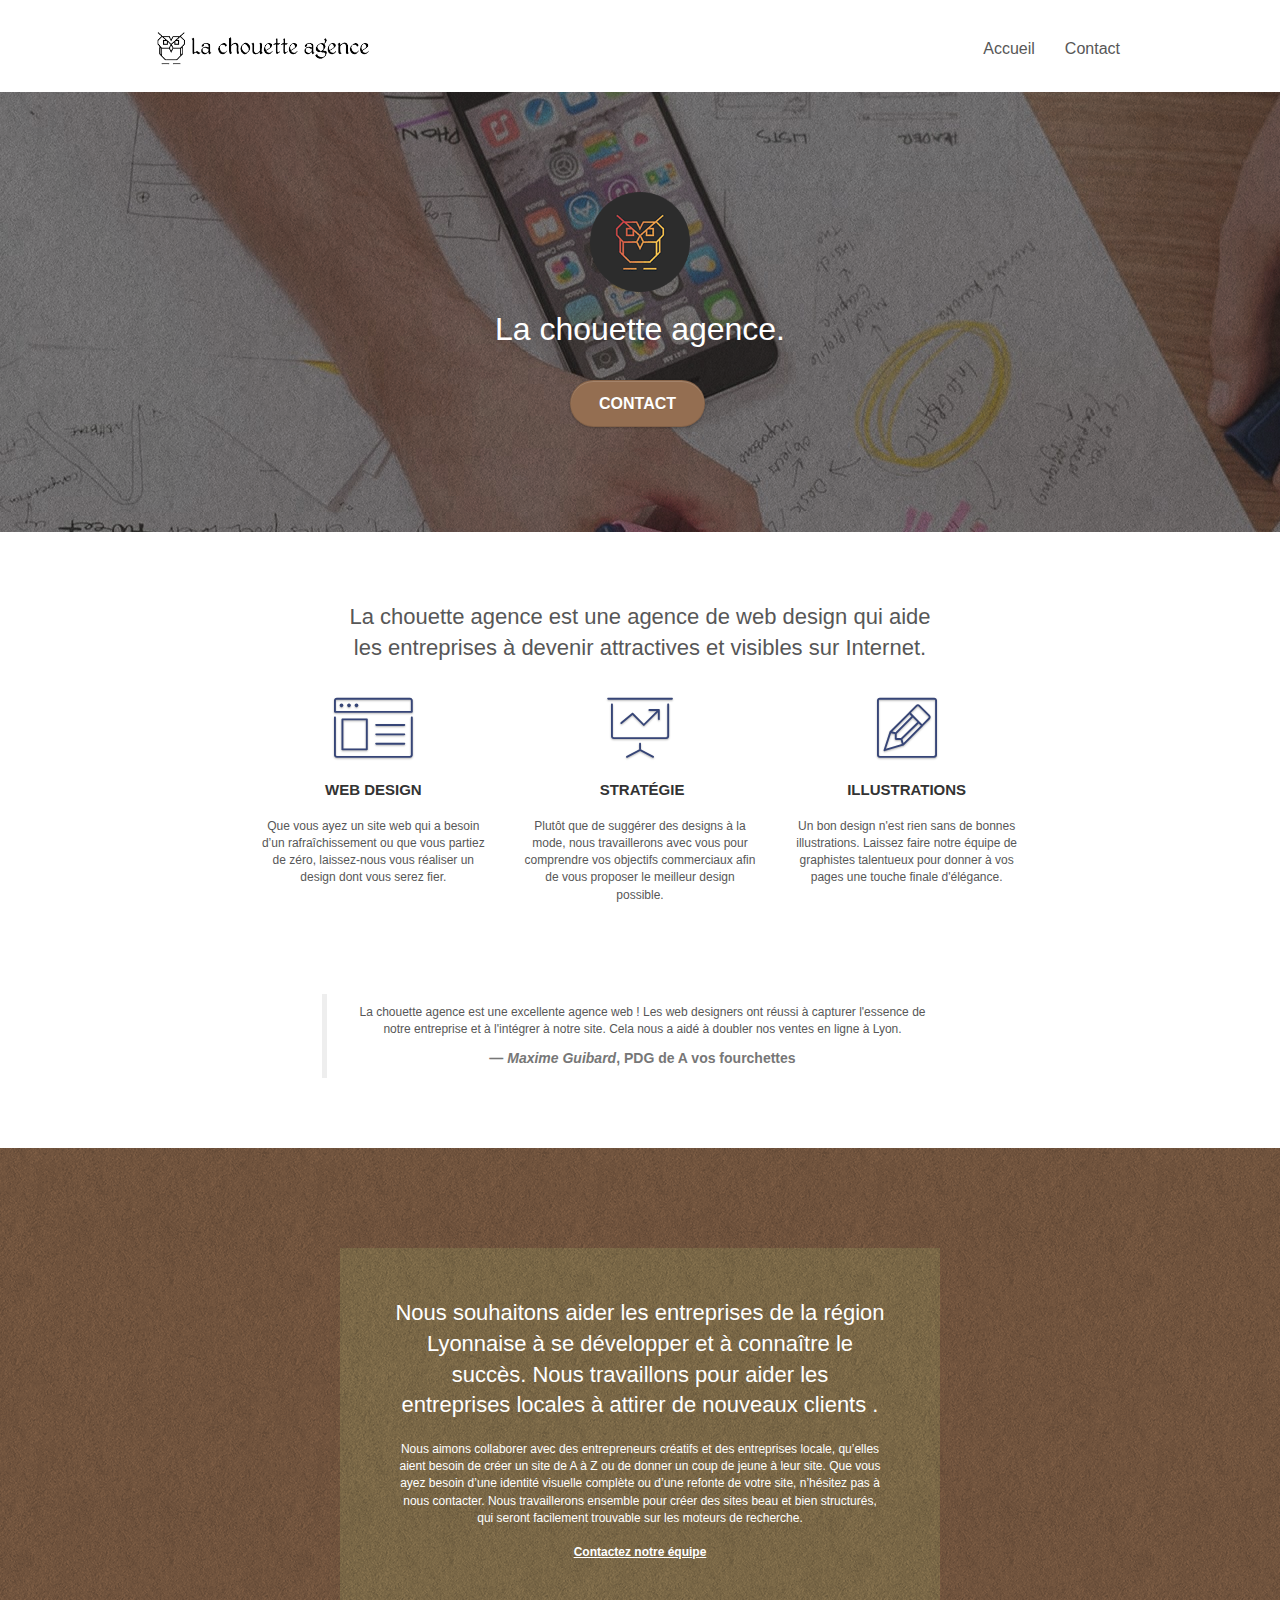
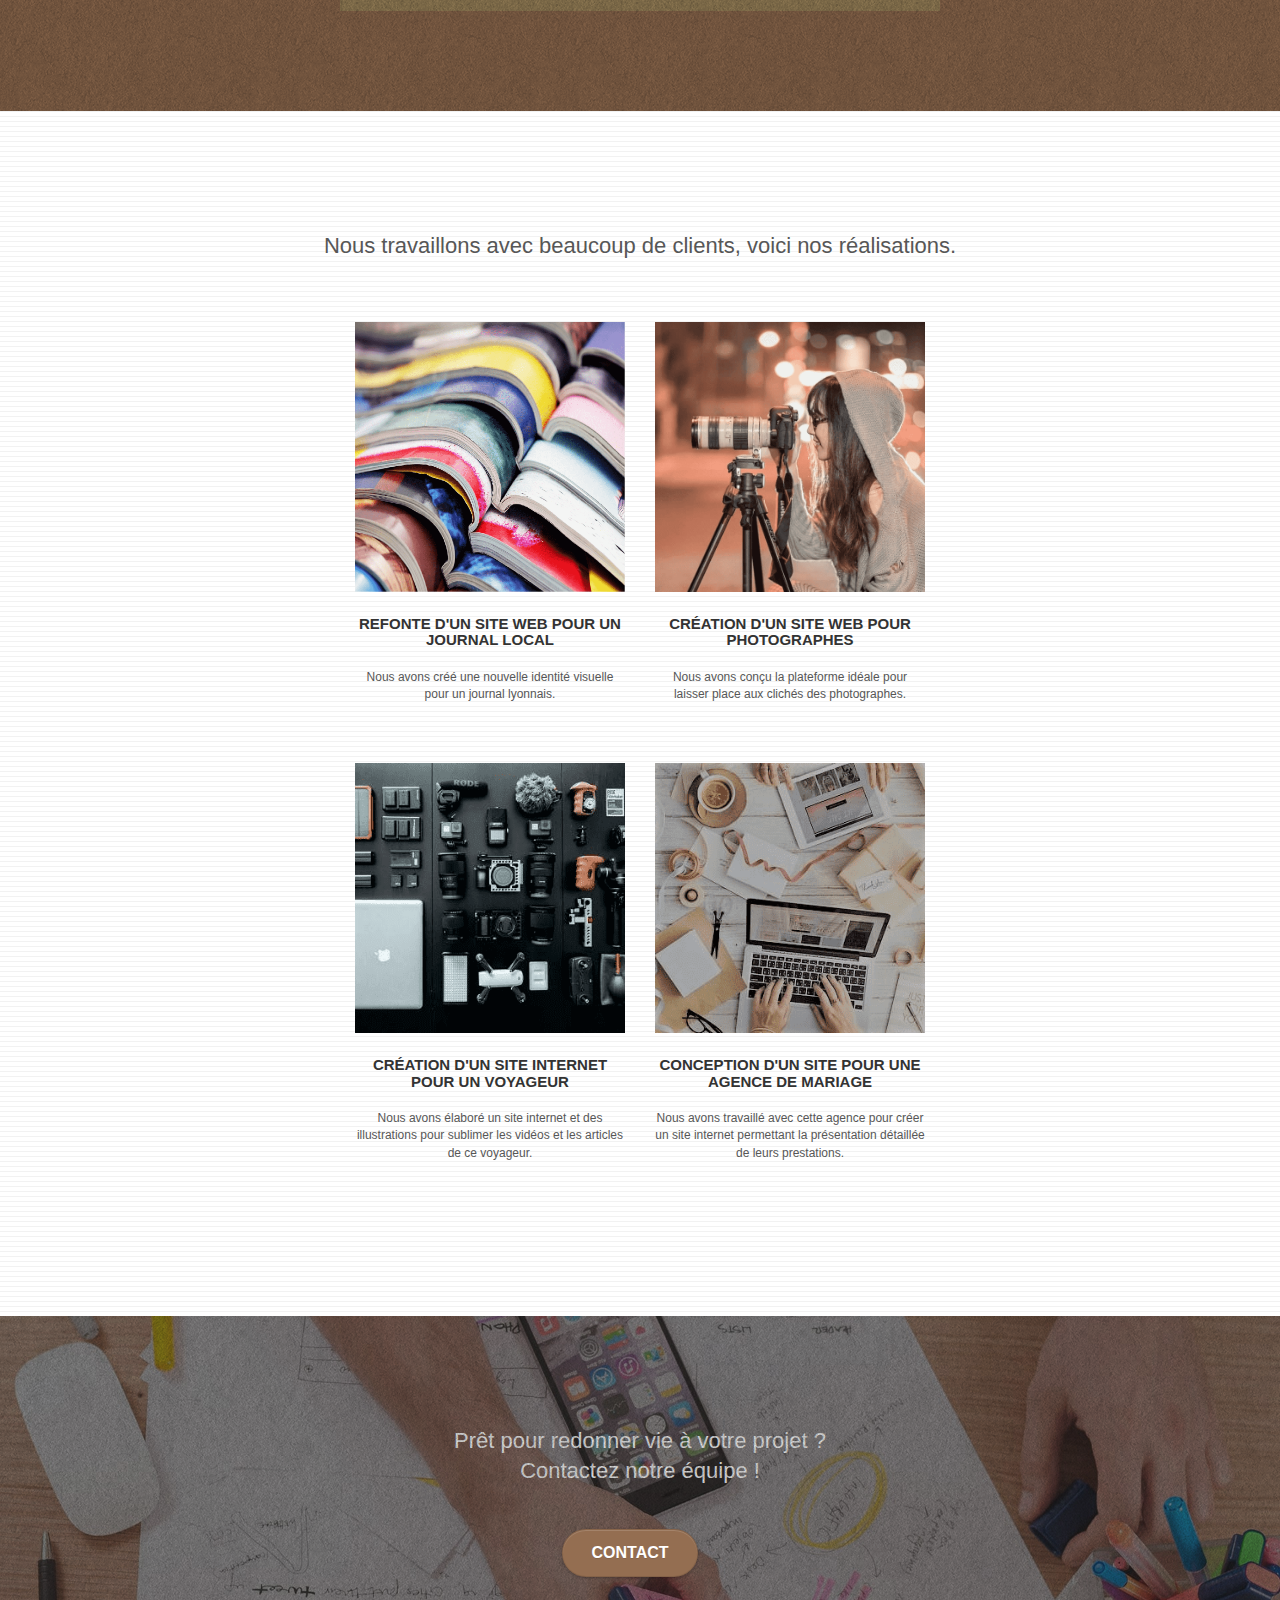
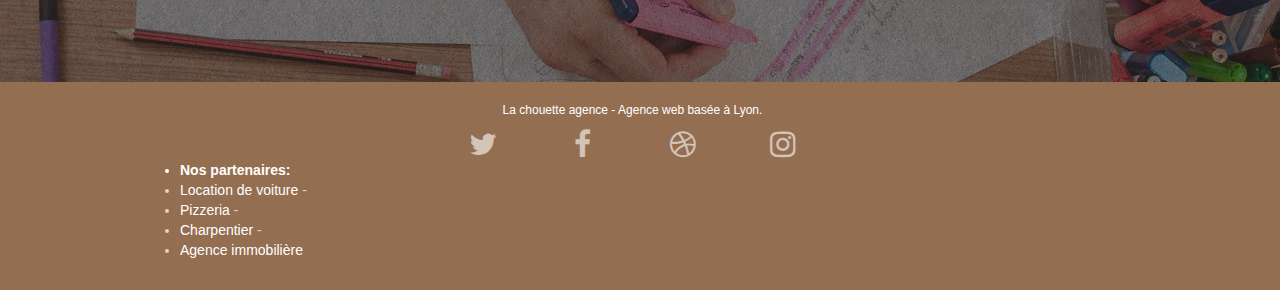
<file: Starting+website/Starting website/index.html>
<!doctype html>
<html lang="fr">
<head>
	<meta charset="utf-8">
	<meta name="google-site-verification" content="hvVsHWtj5PtS5-ELOST36EtM_hOQ_8jB6F7sljaw7_0" />
    <meta name="keywords" content="agence, web design, stratégie, illustrations, web designers, Lyon, développer, créatifs, identité visuelle, site web">
    <meta name="description" content="La chouette agence est une agence de web design qui aide les entreprises à devenir attractives et visibles sur Internet">
    <meta name="viewport" content="width=device-width, initial-scale=1.0, viewport-fit=cover">
    <link rel="shortcut icon" type="image/png" href="favicon.png">
    
	<link rel="stylesheet" type="text/css" href="./css/bootstrap.css">
	<link rel="stylesheet" type="text/css" href="style.css">
	<link rel="stylesheet" type="text/css" href="./css/font-awesome.css">
	<link rel="stylesheet" type="text/css" href="./css/et-line.css">

    <title>La chouette agence : web design à Lyon</title>
    
<!-- Analytics -->

<!-- Analytics END -->
    
</head>
<body>
<!-- Principal conteneur -->
<main class="page-container">
    
<!-- bloc-0 -->
<header class="bloc bgc-white l-bloc " id="bloc-0">
	<div class="container bloc-sm">
		<nav class="navbar row">
			<div class="navbar-header">
				<a class="navbar-brand" href="index.html"><img src="img/la-chouette-agence.png" alt="logo avec texte du site la chouette agence" height="40" /></a>
				<button id="nav-toggle" type="button" class="ui-navbar-toggle navbar-toggle" data-toggle="collapse" data-target=".navbar-1">
					<span class="sr-only">Toggle navigation</span><span class="icon-bar"></span><span class="icon-bar"></span><span class="icon-bar"></span>
				</button>
			</div>
			<div class="collapse navbar-collapse navbar-1 special-dropdown-nav">
				<ul class="site-navigation nav navbar-nav">
					<li>
						<a href="index.html">Accueil</a>
					</li>
					<li>
						<a href="contact.html">Contact</a>
					</li>
				</ul>
			</div>
		</nav>
	</div>
</header>
<!-- bloc-0 END -->

<!-- bloc-1-presentation -->
<section class="bloc bgc-dark-slate-blue bg-banniere d-bloc bg-t-edge bloc-bg-texture texture-paper b-parallax" id="bloc-1-hero">
	<div class="container bloc-lg">
		<div class="row tight-width-whitespace">
			<div class="col-sm-12">
				<img src="img/logo.png" class="center-block image-resize-mode" width="100" alt="logo design du site la chouette agence" />
				<h1 class="text-center hero-bloc-text tc-white ">
					La chouette agence.
				</h1>
				<div class="text-center">
					<a href="contact.html" class="btn btn-lg btn-clean btn-rd cta-hero btn-atomic-tangerine" id="cta-hero">Contact</a>
				</div>
			</div>
		</div>
	</div>
</section>
<!-- bloc-1-presentation END -->

<!-- bloc-2-services -->
<section class="bloc bgc-white l-bloc" id="bloc-2-services">
	<div class="container bloc-md">
		<div class="row">
			<div class="col-sm-12 text-center">
				<h2>La chouette agence est une agence de web design qui aide <br />les entreprises à devenir attractives et visibles sur Internet.</h2>
			</div>
		</div>
		<div class="row voffset-lg med-width-whitespace">
			<div class="col-sm-4">
				<div class="text-center">
					<span class="et-icon-browser sm-shadow icon-dark-slate-blue icons icon-lg"></span>
				</div>
				<h3 class="mg-md text-center">
					Web design
				</h3>
				<p class="text-center ">
					Que vous ayez un site web qui a besoin d&rsquo;un rafraîchissement ou que vous partiez de zéro, laissez-nous vous réaliser un design dont vous serez fier.
				</p>
			</div>
			<div class="col-sm-4">
				<div class="text-center">
					<span class="et-icon-presentation sm-shadow icon-dark-slate-blue icons icon-lg"></span>
				</div>
				<h3 class="mg-md text-center">
					&nbsp;Stratégie
				</h3>
				<p class="text-center ">
					Plutôt que de suggérer des designs à la mode, nous travaillerons avec vous pour comprendre vos objectifs commerciaux afin de vous proposer le meilleur design possible.<br>
				</p>
			</div>
			<div class="col-sm-4">
				<div class="text-center">
					<span class="et-icon-edit sm-shadow icon-dark-slate-blue icons icon-lg"></span>
				</div>
				<h3 class="mg-md text-center">
					Illustrations
				</h3>
				<p class="text-center ">
					Un bon design n'est rien sans de bonnes illustrations. Laissez faire notre équipe de graphistes talentueux pour donner à vos pages une touche finale d'élégance.
				</p>
			</div>
		</div>
		<div class="row voffset-lg voffset">
			<div class="col-xs-12 col-md-8 col-md-offset-2 text-center">
				<blockquote style="color: black; font-weight: 600;">
					<p>La chouette agence est une excellente agence web ! Les web designers ont réussi à capturer l'essence de notre entreprise et à l'intégrer à notre site. Cela nous a aidé à doubler nos ventes en ligne à Lyon.</p>
					<footer><cite>Maxime Guibard</cite>, PDG de A vos fourchettes</footer>
				  </blockquote>
			</div>
		</div>
	</div>
</section>
<!-- bloc-2-services END -->

<!-- bloc-3-what-i-do -->
<section class="bloc tc-white bgc-atomic-tangerine bg-presentation d-bloc bloc-bg-texture texture-paper b-parallax" id="bloc-3-what-i-do">
	<div class="container bloc-lg">
		<div class="row tight-width-whitespace black-background">
			<div class="col-sm-12">
				<h2 class="mg-md text-center tc-white">
					Nous souhaitons aider les entreprises de la région Lyonnaise à se développer et à connaître le succès. Nous travaillons pour aider les entreprises locales à attirer de nouveaux clients .
				</h2>
				<p class="text-center white">
					Nous aimons collaborer avec des entrepreneurs créatifs et des entreprises locale, qu’elles aient besoin de créer un site de A à Z ou de donner un coup de jeune à leur site. Que vous ayez besoin d’une identité visuelle complète ou d’une refonte de votre site, n’hésitez pas à nous contacter. Nous travaillerons ensemble pour créer des sites beau et bien structurés, qui seront facilement trouvable sur les moteurs de recherche.
					<br><br><a class="ltc-white bold-link" href="contact.html">Contactez notre équipe</a><br>
				</p>
			</div>
		</div>
	</div>
</section>
<!-- bloc-3-what-i-do END -->

<!-- bloc-4-portfolio -->
<section class="bloc bgc-white bg-lines-h2-bg bg-repeat l-bloc" id="bloc-4-portfolio">
	<div class="container bloc-lg">
		<div class="row">
			<div class="col-sm-12 text-center">
				<h2>Nous travaillons avec beaucoup de clients, voici nos réalisations.</h2>
			</div>
		</div>
		<div class="row tight-width-whitespace portfolio-row">
			<div class="col-sm-6">
				<a href="#" data-lightbox="img/1.png" data-gallery-id="gallery-1" data-caption="Refonte d'un site web pour un journal local" data-frame="snapshot-lb"><img src="img/1.png" alt="Image de journaux colorés" class="img-responsive portfolio-thumb" /></a>
				<h3 class="mg-md text-center">
					Refonte d'un site web pour un journal local
				</h3>
				<p class="text-center">
					Nous avons créé une nouvelle identité visuelle pour un journal lyonnais.
				</p>
			</div>
			<div class="col-sm-6">
				<a href="#" data-lightbox="img/2.png" data-gallery-id="gallery-1" data-caption="Création d'un site web pour photographes" data-frame="snapshot-lb"><img src="img/2.png" class="img-responsive portfolio-thumb" alt="Image d'une femme qui prends une photo avec un appareil photo sur trépied" /></a>
				<h3 class="mg-md text-center">
					Création d'un site web pour photographes
				</h3>
				<p class="text-center">
					Nous avons conçu la plateforme idéale pour laisser place aux clichés des photographes.
				</p>
			</div>
		</div>
		<div class="row tight-width-whitespace portfolio-row">
			<div class="col-sm-6">
				<a href="#" data-lightbox="img/3.png" data-gallery-id="gallery-1" data-caption="Création d'un site internet pour un voyageur" data-frame="snapshot-lb"><img src="img/3.png" class="img-responsive portfolio-thumb" alt="Image d'accessoires de photographe, appareil photo, micro, ordinateur"/></a>
				<h3 class="mg-md text-center">
					Création d'un site internet pour un voyageur
				</h3>
				<p class="text-center">
					Nous avons élaboré un site internet et des illustrations pour sublimer les vidéos et les articles de ce voyageur.
				</p>
			</div>
			<div class="col-sm-6">
				<a href="#" data-lightbox="img/4.png" data-gallery-id="gallery-1" data-caption="Conception d'un site pour une agence de mariage" data-frame="snapshot-lb"><img src="img/4.png" class="img-responsive portfolio-thumb" alt="Image de deux personnes travaillant sur ordinateur et tablette avec des accessoires de décorations autour" /></a>
				<h3 class="mg-md text-center">
					Conception d'un site pour une agence de mariage
				</h3>
				<p class="text-center">
					Nous avons travaillé avec cette agence pour créer un site internet permettant la présentation détaillée de leurs prestations.
				</p>
			</div>
		</div>
	</div>
</section>
<!-- bloc-4-portfolio END -->

<!-- bloc-5-cta -->
<section class="bloc bgc-dark-slate-blue bg-banniere d-bloc bloc-bg-texture texture-paper" id="bloc-5-cta">
	<div class="container bloc-lg">
		<div class="row">
			<h2 class="mg-md text-center tc-white">
				Prêt pour redonner vie à votre projet ?<br>Contactez notre équipe !
			</h2>
			<div class="col-sm-12 text-center" style="padding-right: 0; position: relative; right: 15px;">
				<a href="contact.html" class="btn btn-atomic-tangerine btn-clean btn-rd btn-lg cta-hero">Contact</a>
			</div>
		</div>
	</div>
</section>
<!-- bloc-5-cta END -->
</main>
<!-- Principal conteneur END -->

<!-- Footer - bloc-8 -->
<footer class="bloc bgc-atomic-tangerine d-bloc" id="bloc-8">
	<div class="container bloc-sm">
		<div class="row">
			<div class="col-sm-12" style="padding-right: 0; position: relative; right: 15px;">
				<p class="text-center white">
					La chouette agence - Agence web basée à Lyon.<br>
				</p>
				<div class="row row-no-gutters social">
					<div class="col-sm-3">
						<div class="text-center">
							<a class="social" href="index.html"><span class="fa fa-twitter icon-md"></span></a>
						</div>
					</div>
					<div class="col-sm-3">
						<div class="text-center">
							<a class="social" href="index.html"><span class="fa fa-facebook icon-md"></span></a>
						</div>
					</div>
					<div class="col-sm-3">
						<div class="text-center">
							<a class="social" href="index.html"><span class="fa fa-dribbble icon-md"></span></a>
						</div>
					</div>
					<div class="col-sm-3">
						<div class="text-center">
							<a class="social" href="index.html"><span class="fa fa-instagram icon-md"></span></a>
						</div>
					</div>
				</div>
				<div class="row partenaires">
					<ul>
						<li style="color: white !important;"><b>Nos partenaires: </b></li>
						<li><a href="voiture.com" style="color: white !important;">Location de voiture</a> - </li>
						<li><a href="pizza.com" style="color: white !important;">Pizzeria</a> - </li>
						<li><a href="matoiture.com" style="color: white !important;">Charpentier</a> - </li>
						<li><a href="immobilierseo.com" style="color: white !important;">Agence immobilière</a></li>
					</ul>
				</div>
			</div>
		</div>
	</div>
</footer>
<!-- Footer - bloc-8 END -->

<script src="./js/jquery-2.1.0.js"></script>
<script src="./js/bootstrap.js"></script>
<script src="./js/blocs.js"></script>
<script src="./js/jquery.touchSwipe.js" defer></script>
<script src="./js/gmaps.js"></script>
<script src="./js/formHandler.js"></script>
<script src="./js/jqBootstrapValidation.js"></script>

</body>
</html>
</file>
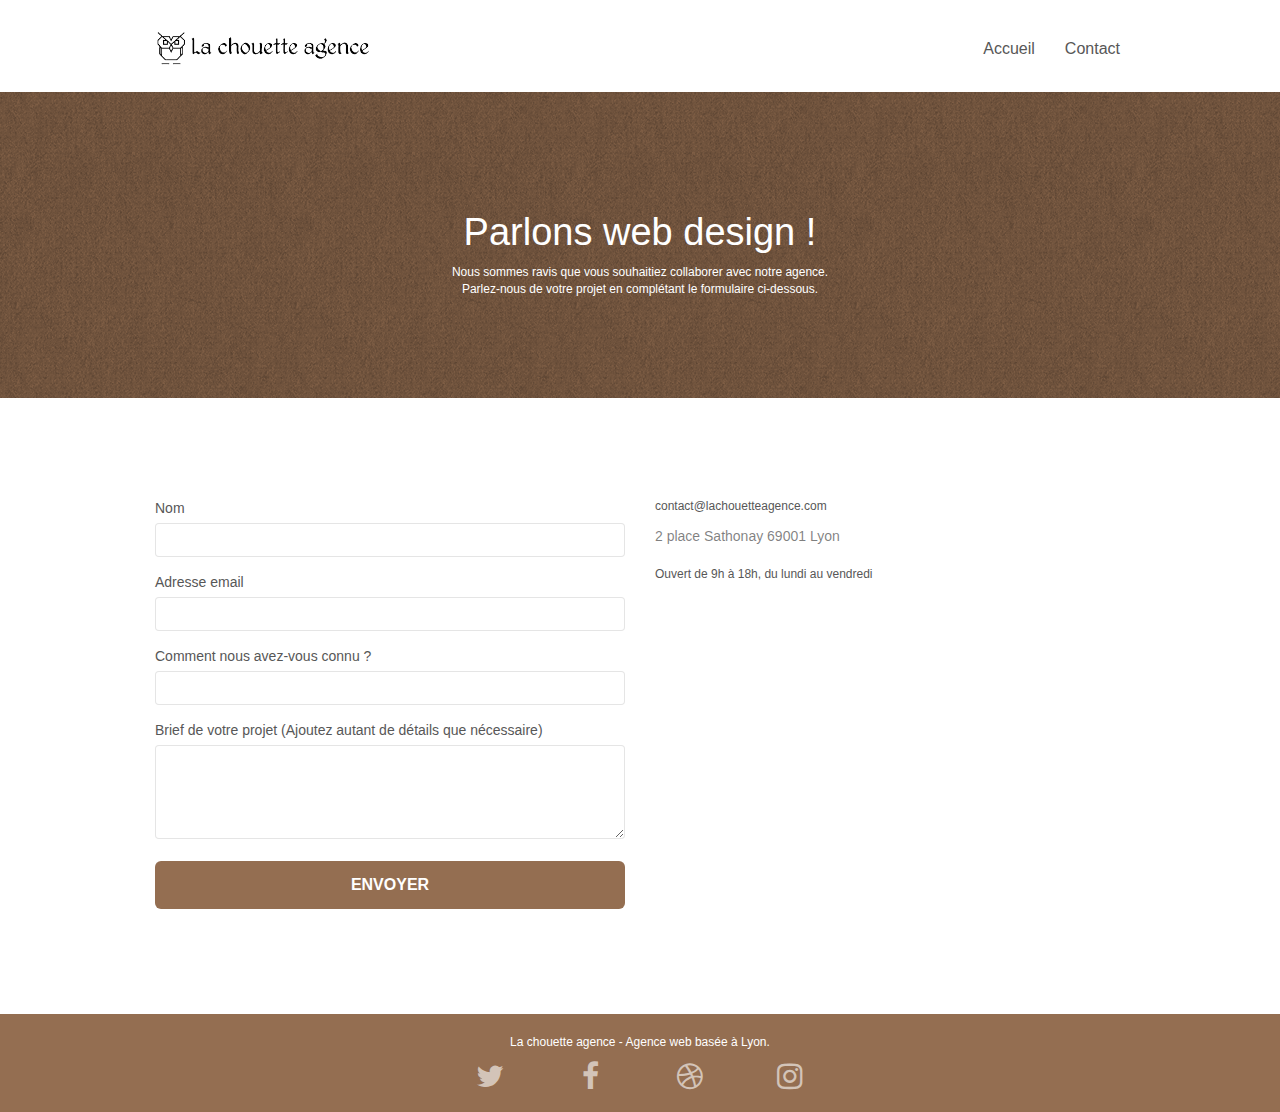
<file: Starting+website/Starting website/contact.html>
<!doctype html>
<html lang="fr">
<head>
    <meta charset="utf-8">
    <meta name="keywords" content="contact, agence, web design, Lyon">
    <meta name="description" content="">
    <meta name="viewport" content="width=device-width, initial-scale=1.0, viewport-fit=cover">
    <link rel="shortcut icon" type="image/png" href="favicon.jpg">
    
	<link rel="stylesheet" type="text/css" href="./css/bootstrap.css">
	<link rel="stylesheet" type="text/css" href="style.css">
	<link rel="stylesheet" type="text/css" href="./css/font-awesome.css">
	<link rel="stylesheet" type="text/css" href="./css/et-line.css">
	
    <title>La chouette agence : Contact</title>
    
<!-- Analytics -->

<!-- Analytics END -->
    
</head>
<body>
<!-- Principal conteneur -->
<main class="page-container">
    
<!-- bloc-0 -->
<header class="bloc bgc-white l-bloc" id="bloc-0">
	<div class="container bloc-sm">
		<nav class="navbar row">
			<div class="navbar-header">
				<a class="navbar-brand" href="index.html"><img src="img/la-chouette-agence.png" alt="atlanta web design logo" height="40" /></a>
				<button id="nav-toggle" type="button" class="ui-navbar-toggle navbar-toggle" data-toggle="collapse" data-target=".navbar-1">
					<span class="sr-only">Toggle navigation</span><span class="icon-bar"></span><span class="icon-bar"></span><span class="icon-bar"></span>
				</button>
			</div>
			<div class="collapse navbar-collapse navbar-1 special-dropdown-nav">
				<ul class="site-navigation nav navbar-nav">
					<li>
						<a href="index.html">Accueil</a>
					</li>
					<li>
						<a href="contact.html">Contact</a>
					</li>
				</ul>
			</div>
		</nav>
	</div>
</header>
<!-- bloc-0 END -->

<!-- bloc-6 -->
<section class="bloc bg-dots-bg bg-repeat bgc-atomic-tangerine d-bloc bloc-bg-texture texture-paper" id="bloc-6">
	<div class="container bloc-lg">
		<div class="row">
			<div class="col-sm-12">
				<h1 class="text-center hero-bloc-text tc-white">
					Parlons web design !
				</h1>
				<p class="text-center mg-lg tc-white tight-width-whitespace">
					Nous sommes ravis que vous souhaitiez collaborer avec notre agence.<br>
					Parlez-nous de votre projet en complétant le formulaire ci-dessous.
				</p>
			</div>
		</div>
	</div>
</section>
<!-- bloc-6 END -->

<!-- bloc-7 -->
<div class="bloc bgc-white l-bloc" id="bloc-7">
	<div class="container bloc-lg">
		<div class="row">
			<div class="col-sm-6">
				<form id="form_1" novalidate>
					<div class="form-group">
						<label for="name">
							Nom
						</label>
						<input id="name" class="form-control" required />
					</div>
					<div class="form-group">
						<label for="email">
							Adresse email
						</label>
						<input id="email" class="form-control" type="email" required />
					</div>
					<div class="form-group">
						<label for="input_504">
							Comment nous avez-vous connu ?
						</label>
						<input class="form-control" type="email" required id="input_504" />
					</div>
					<div class="form-group">
						<label for="message">
							Brief de votre projet (Ajoutez autant de détails que nécessaire)<br>
						</label><textarea id="message" class="form-control" rows="4" cols="50" required></textarea>
					</div> 
					<button class="bloc-button btn btn-lg btn-block cta-hero btn-atomic-tangerine" type="submit">
						Envoyer
					</button>
				</form>
			</div>
			<div class="col-sm-6">
				<p>contact@lachouetteagence.com</p>
				<address>2 place Sathonay 69001 Lyon</address>
				<p> Ouvert de 9h à 18h, du lundi au vendredi</p>
			</div>
		</div>
	</div>
</div>
<!-- bloc-7 END -->

<!-- ScrollToTop Button -->
<a class="bloc-button btn btn-d scrollToTop" onclick="scrollToTarget('1')"><span class="fa fa-chevron-up"></span></a>
<!-- ScrollToTop Button END-->




</main>
<!-- Principal conteneur END -->

<!-- Footer - bloc-8 -->
<footer class="bloc bgc-atomic-tangerine d-bloc" id="bloc-8">
	<div class="container bloc-sm">
		<div class="row">
			<div class="col-sm-12">
				<p class="text-center white">
					La chouette agence - Agence web basée à Lyon.<br>
				</p>
				<div class="row row-no-gutters social">
					<div class="col-sm-3">
						<div class="text-center">
							<a class="social" href="index.html"><span class="fa fa-twitter icon-md"></span></a>
						</div>
					</div>
					<div class="col-sm-3">
						<div class="text-center">
							<a class="social" href="index.html"><span class="fa fa-facebook icon-md"></span></a>
						</div>
					</div>
					<div class="col-sm-3">
						<div class="text-center">
							<a class="social" href="index.html"><span class="fa fa-dribbble icon-md"></span></a>
						</div>
					</div>
					<div class="col-sm-3">
						<div class="text-center">
							<a class="social" href="index.html"><span class="fa fa-instagram icon-md"></span></a>
						</div>
					</div>
				</div>
			</div>
		</div>
	</div>
</footer>
<!-- Footer - bloc-8 END -->

<script src="./js/jquery-2.1.0.js"></script>
<script src="./js/bootstrap.js"></script>
<script src="./js/blocs.js"></script>
<script src="./js/jquery.touchSwipe.js" defer></script>
<script src="./js/gmaps.js"></script>
<script src="./js/formHandler.js"></script>

<script src="./js/jqBootstrapValidation.js"></script>

</body>
</html>
</file>
<file: Starting+website/Starting website/style.css>
body {
    margin: 0;
    padding: 0;
    background: #FFF;
    overflow-x: hidden;
    -webkit-font-smoothing: antialiased;
    -moz-osx-font-smoothing: grayscale;
}

a,
button {
    transition: all .3s ease-in-out;
    outline: none!important;
}

a:hover {
    text-decoration: none;
    cursor: pointer;
}

#page-loading-blocs-notifaction {
    position: fixed;
    top: 0;
    bottom: 0;
    width: 100%;
    z-index: 100000;
    background: #FFFFFF url("img/pageload-spinner.gif") no-repeat center center;
}

.bloc {
    width: 100%;
    clear: both;
    background: 50% 50% no-repeat;
    padding: 0 50px;
    -webkit-background-size: cover;
    -moz-background-size: cover;
    -o-background-size: cover;
    background-size: cover;
    position: relative;
}

.bloc .container {
    padding-left: 0;
    padding-right: 0;
}

.bloc-lg {
    padding: 100px 50px;
}

.bloc-md {
    padding: 50px;
}

.bloc-sm {
    padding: 20px 50px;
}

.bg-center,
.bg-l-edge,
.bg-r-edge,
.bg-t-edge,
.bg-b-edge,
.bg-tl-edge,
.bg-bl-edge,
.bg-tr-edge,
.bg-br-edge,
.bg-repeat {
    -webkit-background-size: auto!important;
    -moz-background-size: auto!important;
    -o-background-size: auto!important;
    background-size: auto!important;
}

.bg-repeat {
    background: repeat;
}

.bg-t-edge {
    background: top no-repeat;
}

.bloc-bg-texture::before {
    content: "";
    background-size: 2px 2px;
    position: absolute;
    top: 0;
    bottom: 0;
    left: 0;
    right: 0;
}

.texture-paper::before {
    background: url("img/texture-paper.png");
    background-size: 280px 280px;
}

.b-parallax {
    background-attachment: fixed;
}

.d-bloc {
    color: rgba(255, 255, 255, .7);
}

.d-bloc button:hover {
    color: rgba(255, 255, 255, .9);
}

.d-bloc .icon-round,
.d-bloc .icon-square,
.d-bloc .icon-rounded,
.d-bloc .icon-semi-rounded-a,
.d-bloc .icon-semi-rounded-b {
    border-color: rgba(255, 255, 255, .9);
}

.d-bloc .divider-h span {
    border-color: rgba(255, 255, 255, .2);
}

.d-bloc .a-btn,
.d-bloc .navbar a,
.d-bloc .navbar-brand,
.d-bloc a .icon-sm,
.d-bloc a .icon-md,
.d-bloc a .icon-lg,
.d-bloc a .icon-xl,
.d-bloc h1 a,
.d-bloc h2 a,
.d-bloc h3 a,
.d-bloc h4 a,
.d-bloc h5 a,
.d-bloc h6 a,
.d-bloc p a {
    color: rgba(255, 255, 255, .6);
}

.d-bloc .a-btn:hover,
.d-bloc .navbar a:hover,
.d-bloc .navbar-brand:hover,
.d-bloc a:hover .icon-sm,
.d-bloc a:hover .icon-md,
.d-bloc a:hover .icon-lg,
.d-bloc a:hover .icon-xl,
.d-bloc h1 a:hover,
.d-bloc h2 a:hover,
.d-bloc h3 a:hover,
.d-bloc h4 a:hover,
.d-bloc h5 a:hover,
.d-bloc h6 a:hover,
.d-bloc p a:hover {
    color: rgba(255, 255, 255, 1);
}

.d-bloc .navbar-toggle .icon-bar {
    background: rgba(255, 255, 255, 1);
}

.d-bloc .btn-wire,
.d-bloc .btn-wire:hover {
    color: rgba(255, 255, 255, 1);
    border-color: rgba(255, 255, 255, 1);
}

.d-bloc .panel {
    color: rgba(0, 0, 0, .5);
}

.d-bloc .panel button:hover {
    color: rgba(0, 0, 0, .7);
}

.d-bloc .panel icon {
    border-color: rgba(0, 0, 0, .7);
}

.d-bloc .panel .divider-h span {
    border-color: rgba(0, 0, 0, .1);
}

.d-bloc .panel .a-btn {
    color: rgba(0, 0, 0, .6);
}

.d-bloc .panel .a-btn:hover {
    color: rgba(0, 0, 0, 1);
}

.d-bloc .panel .btn-wire,
.d-bloc .panel .btn-wire:hover {
    color: rgba(0, 0, 0, .7);
    border-color: rgba(0, 0, 0, .3);
}

.d-bloc .panel,
.l-bloc {
    color: rgba(0, 0, 0, .5);
}

.d-bloc .panel button:hover,
.l-bloc button:hover {
    color: rgba(0, 0, 0, .7);
}

.l-bloc .icon-round,
.l-bloc .icon-square,
.l-bloc .icon-rounded,
.l-bloc .icon-semi-rounded-a,
.l-bloc .icon-semi-rounded-b {
    border-color: rgba(0, 0, 0, .7);
}

.d-bloc .panel .divider-h span,
.l-bloc .divider-h span {
    border-color: rgba(0, 0, 0, .1);
}

.d-bloc .panel .a-btn,
.l-bloc .a-btn,
.l-bloc .navbar a,
.l-bloc .navbar-brand,
.l-bloc a .icon-sm,
.l-bloc a .icon-md,
.l-bloc a .icon-lg,
.l-bloc a .icon-xl,
.l-bloc h1 a,
.l-bloc h2 a,
.l-bloc h3 a,
.l-bloc h4 a,
.l-bloc h5 a,
.l-bloc h6 a,
.l-bloc p a {
    color: rgba(0, 0, 0, .6);
}

.d-bloc .panel .a-btn:hover,
.l-bloc .a-btn:hover,
.l-bloc .navbar a:hover,
.l-bloc .navbar-brand:hover,
.l-bloc a:hover .icon-sm,
.l-bloc a:hover .icon-md,
.l-bloc a:hover .icon-lg,
.l-bloc a:hover .icon-xl,
.l-bloc h1 a:hover,
.l-bloc h2 a:hover,
.l-bloc h3 a:hover,
.l-bloc h4 a:hover,
.l-bloc h5 a:hover,
.l-bloc h6 a:hover,
.l-bloc p a:hover {
    color: rgba(0, 0, 0, 1);
}

.l-bloc .navbar-toggle .icon-bar {
    color: rgba(0, 0, 0, .6);
}

.d-bloc .panel .btn-wire,
.d-bloc .panel .btn-wire:hover,
.l-bloc .btn-wire,
.l-bloc .btn-wire:hover {
    color: rgba(0, 0, 0, .7);
    border-color: rgba(0, 0, 0, .3);
}

.voffset {
    margin-top: 30px;
}

.voffset-lg {
    margin-top: 80px;
}

.row-no-gutters {
    margin-right: 0;
    margin-left: 0;
}

.row.row-no-gutters > [class^="col-"],
.row.row-no-gutters > [class*=" col-"] {
    padding-right: 0;
    padding-left: 0;
}

#bloc-1-hero h1 {
    font-size: 32px;
}

.navbar {
    margin-bottom: 0;
    z-index: 1;
}

.navbar-brand {
    height: auto;
    padding: 3px 15px;
    font-size: 25px;
    font-weight: normal;
    font-weight: 600;
    line-height: 44px;
}

.navbar-brand img {
    max-height: 200px;
    margin: 0 5px 0 0;
    display: inline;
}

.navbar-brand img[src$=svg] {
    min-width: 100px;
}

.nav-center .navbar-brand img {
    margin: 0;
}

.navbar .nav {
    padding-top: 2px;
    margin-right: -16px;
    float: right;
    z-index: 1;
}

.nav > li {
    float: left;
    margin-top: 4px;
    font-size: 16px;
}

.navbar-nav .open .dropdown-menu > li > a {
    text-align: inherit;
}

.nav > li a:hover,
.nav > li a:focus {
    background: transparent;
}

.navbar-toggle {
    margin: 10px 10px 0 0;
    border: 0px;
}

.navbar-toggle:hover {
    background: transparent!important;
}

.navbar-toggle .icon-bar {
    background-color: rgba(0, 0, 0, .5);
    width: 26px;
}

.nav-invert .navbar .nav {
    float: left;
}

.nav-invert .navbar-header,
.nav-invert .navbar-brand {
    float: right;
    position: relative;
    z-index: 2;
}

@media (min-width: 768px) {
    .site-navigation {
        position: absolute;
        top: 50%;
        right: 20px;
        transform: translate(0, -50%);
        -webkit-transform: translateY(-50%);
    }
    .nav > li .dropdown-menu a,
    .nav > li .dropdown-menu a:hover {
        color: #484848;
    }
    .nav-invert .site-navigation {
        left: 0;
        right: 0;
    }
    .nav-center {
        text-align: center;
    }
    .nav-center .navbar-header {
        width: 100%;
    }
    .nav-center .navbar-header,
    .nav-center .navbar-brand,
    .nav-center .nav > li {
        float: none;
        display: inline-block;
    }
    .nav-center .site-navigation {
        position: relative;
        width: 100%;
        right: 0;
        margin-right: 0px;
        margin-top: 20px;
    }
    .nav-center.mini-nav .navbar-toggle {
        float: none;
        margin: 10px auto 0;
    }
}

.nav > li > .dropdown a {
    background: none!important;
    display: block;
    padding: 14px 15px;
}

nav .caret {
    margin: 0 5px;
}

.dropdown-menu .dropdown-menu {
    top: -8px;
    left: 100%;
}

.dropdown-menu .dropmenu-flow-right {
    top: 100%;
    left: 0;
    margin-left: -1px;
    border-top-left-radius: 0;
    border-top-right-radius: 0;
}

.dropdown-menu .dropdown span {
    border: 4px solid black;
    border-top-color: transparent;
    border-right-color: transparent;
    border-bottom-color: transparent;
    margin: 6px -5px 0 0!important;
    float: right;
}

.mg-md {
    margin-top: 10px;
    margin-bottom: 20px;
}

.mg-lg {
    margin-top: 10px;
    margin-bottom: 40px;
}

.btn {
    margin: 0 5px 5px 0;
}

.btn.pull-right {
    margin: 0 0 5px 5px;
}

.btn-d,
.btn-d:hover,
.btn-d:focus {
    color: #FFF;
    background: rgba(0, 0, 0, .3);
}

button {
    outline: none!important;
}

.btn-rd {
    border-radius: 40px;
}

.btn-clean {
    border: 1px solid rgba(0, 0, 0, .08);
    border-bottom-color: rgba(0, 0, 0, .1);
    text-shadow: 0 1px 0 rgba(0, 0, 1, .1);
    box-shadow: 0 1px 3px rgba(0, 0, 1, .25), inset 0 1px 0 0 rgba(255, 255, 255, .15);
}

.icon-md {
    font-size: 30px!important;
}

.icon-lg {
    font-size: 60px!important;
}

.sm-shadow {
    text-shadow: 0 1px 2px rgba(0, 0, 0, .3);
}

.panel-sq,
.panel-sq .panel-heading,
.panel-sq .panel-footer {
    border-radius: 0;
}

.panel-rd {
    border-radius: 30px;
}

.panel-rd .panel-heading {
    border-radius: 29px 29px 0 0;
}

.panel-rd .panel-footer {
    border-radius: 0 0 29px 29px;
}

.form-control {
    border-color: rgba(0, 0, 0, .1);
    box-shadow: none;
}

.scrollToTop {
    width: 40px;
    height: 40px;
    position: fixed;
    bottom: 20px;
    right: 20px;
    opacity: 0;
    z-index: 500;
    transition: all .3s ease-in-out;
}

.scrollToTop span {
    margin-top: 6px;
}

.showScrollTop {
    font-size: 14px;
    opacity: 1;
}

a[data-lightbox] {
    position: relative;
    display: block;
    text-align: center;
}

a[data-lightbox]:hover::before {
    content: "+";
    font-family: "HelveticaNeue-Light", "Helvetica Neue Light", "Helvetica Neue", Helvetica, Arial;
    font-size: 32px;
    width: 50px;
    height: 50px;
    margin-left: -25px;
    border-radius: 50%;
    background: rgba(0, 0, 0, .6);
    color: #FFF;
    font-weight: 100;
    z-index: 1;
    position: absolute;
    top: 50%;
    transform: translateY(-50%);
    -webkit-transform: translateY(-50%);
}

a[data-lightbox]:hover img {
    opacity: 0.6;
    -webkit-animation-fill-mode: none;
    animation-fill-mode: none;
}

#lightbox-modal {
    display: flex;
    align-items: center;
}

#lightbox-modal .modal-dialog {
    width: 90%;
    max-width: 900px;
    margin: 0 auto 0;
}

#lightbox-modal .modal-dialog img {
    max-height: 90vh;
    margin: 0 auto;
}

.lightbox-caption {
    padding: 20px;
    color: #FFF;
    background: rgba(0, 0, 0, .5);
    position: absolute;
    left: 15px;
    right: 15px;
    bottom: 5px;
}

.close-lightbox {
    color: #FFF;
    font-size: 30px;
    position: absolute;
    top: 20px;
    right: 20px;
    z-index: 20;
    background: rgba(0, 0, 0, .5);
    border: none;
    line-height: 30px;
    padding: 0 9px 5px;
    opacity: 0.3;
}

.close-lightbox:hover,
.next-lightbox:hover,
.prev-lightbox:hover {
    opacity: 1.0;
    color: #FFF;
}

.next-lightbox,
.prev-lightbox {
    font-size: 20px;
    color: rgba(255, 255, 255, .9);
    background: rgba(0, 0, 0, .5);
    transition: all .2s ease-in-out;
    position: absolute;
    top: 45%;
    z-index: 1;
    opacity: 0.4;
}

.next-lightbox {
    padding: 6px 8px 1px 13px;
    right: 25px;
}

.prev-lightbox {
    padding: 6px 13px 1px 10px;
    left: 25px;
}

.snapshot-lb .modal-body {
    padding-bottom: 45px;
}

.snapshot-lb .lightbox-caption {
    padding: 0;
    color: rgba(0, 0, 0, .5);
    background: none;
}

h1,
h2,
h3,
h4,
h5,
h6,
p,
label,
.btn,
a {
    font-family: "helvetica";
    font-weight: 400;
    color: #575757!important;
}

.container {
    max-width: 1000px;
}

.hero-bloc-text {
    font-size: 38px;
}

.hero-bloc-text-sub {
    font-size: 36px;
}

.statement-bloc-text {
    line-height: 26px;
    font-style: italic;
    font-size: 20px;
    text-align: center;
    font-weight: lighter;
    max-width: 520px;
    margin: auto auto auto auto;
}

p {
    font-size: 12px;
}

.tight-width-whitespace {
    max-width: 600px;
    margin: auto auto auto auto;
}

.h1 {
    font-size: 20px;
    font-family: "Open Sans";
}

.cta-hero {
    margin-top: 22px;
    color: #FFFFFF!important;
    text-transform: uppercase;
    padding: 12px 28px 12px 28px;
    font-size: 16px;
    font-weight: 700;
}

.social {
    max-width: 400px;
    margin: auto auto auto auto;
}

h2 {
    font-size: 22px;
    line-height: 1.4em;
}

h3 {
    font-size: 15px;
    text-transform: uppercase;
    font-weight: 700;
    color: #333333!important;
}

.med-width-whitespace {
    max-width: 800px;
    margin: auto auto auto auto;
    box-shadow: 0px 0px 0px #000000;
}

h1 {
    color: #333333!important;
}

h4 {
    color: #333333!important;
}

.icons {
    margin-bottom: 14px;
    margin-top: 24px;
}

.white {
    color: #FFFFFF!important;
}

.portfolio-thumb {
    margin-bottom: 24px;
}

.portfolio-row {
    margin-bottom: 44px;
    margin-top: 50px;
}

.avatar {
    box-shadow: 0px 4px 9px rgba(0, 0, 0, 0.3);
}

.black-background {
    background-color: rgba(165, 147, 99, 0.7);
    padding: 40px 40px 40px 40px;
}

.bold-link {
    font-weight: 900;
    text-decoration: underline!important;
}

.bgc-white {
    background-color: #FFFFFF;
}

.bgc-dark-slate-blue {
    background-color: #364577;
}

.bgc-atomic-tangerine {
    background-color:#946E51;
}

.tc-white {
    color: #ffffff!important;
}

.btn-atomic-tangerine {
    background:#946E51;
    color: #FFFFFF!important;
}

.btn-atomic-tangerine:hover {
    background: #c27956!important;
    color: #FFFFFF!important;
}

.ltc-white {
    color: #FFFFFF!important;
}

.ltc-white:hover {
    color: #cccccc!important;
}

.ltc-atomic-tangerine {
    color:#946E51!important;
}

.ltc-atomic-tangerine:hover {
    color: #c27956!important;
}

.icon-dark-slate-blue {
    color: #364577!important;
    border-color: #364577!important;
}

.bg-dots-bg {
    background-image: url("img/dots-bg.png");
}

.bg-lines-h2-bg {
    background-image: url("img/lines-h2-bg.png");
}

.bg-banniere {
    background-image: url("img/la-chouette-agence-banniere.jpg");
}

.bg-presentation {
    background-image: url("img/image-de-presentation.jpg");
}

@media (max-width: 1024px) {
    .bloc {
        padding-left: 20px;
        padding-right: 20px;
    }
    .bloc.full-width-bloc,
    .bloc-tile-2.full-width-bloc .container,
    .bloc-tile-3.full-width-bloc .container,
    .bloc-tile-4.full-width-bloc .container {
        padding-left: 0;
        padding-right: 0;
    }
}

@media (max-width: 992px) and (min-width: 768px) {
    .navbar .nav {
        max-width: 80%
    }
    .nav-center.navbar .nav {
        max-width: 100%
    }
}

@media only screen and (min-width: 768px) and (max-width: 1024px) and (orientation: landscape) {
    .b-parallax {
        background-attachment: scroll;
    }
}

@media only screen and (min-width: 1024px) and (max-width: 1366px) and (-webkit-min-device-pixel-ratio: 1.5) {
    .b-parallax {
        background-attachment: scroll;
    }
}

@media (max-width: 991px) {
    .container {
        width: 100%;
    }
    .b-parallax {
        background-attachment: scroll;
    }
    .page-container,
    #hero-bloc {
        overflow-x: hidden;
        position: relative;
    }
    /*.bloc {
        padding-left: constant(safe-area-inset-left);
        padding-right: constant(safe-area-inset-right);
    }*/
    .bloc-group,
    .bloc-group .bloc {
        display: block;
        width: 100%;
    }
    .bloc-fill-screen .fill-bloc-top-edge,
    .bloc-fill-screen .fill-bloc-bottom-edge {
        padding: 0 20px;
        /*padding-left: constant(safe-area-inset-left);
        padding-right: constant(safe-area-inset-right);*/
    }
}

@media (max-width: 767px) {
    .page-container {
        overflow-x: hidden;
        position: relative;
    }
    h1,
    h2,
    h3,
    h4,
    h5,
    h6,
    p,
    #disqus_thread {
        padding-left: 10px!important;
        padding-right: 10px!important;
    }
    .b-parallax {
        background-attachment: scroll;
    }
    .navbar .nav {
        padding-top: 0;
        border-top: 1px solid rgba(0, 0, 0, .2);
        float: none!important;
    }
    .navbar.row {
        margin-left: 0;
        margin-right: 0;
    }
    .site-navigation {
        position: inherit;
        transform: none;
        -webkit-transform: none;
        -ms-transform: none;
    }
    .nav > li {
        margin-top: 0;
        border-bottom: 1px solid rgba(0, 0, 0, .1);
        background: rgba(0, 0, 0, .05);
        text-align: left;
        padding-left: 15px;
        width: 100%;
    }
    .nav > li:hover {
        background: rgba(0, 0, 0, .08);
    }
    .dropdown .dropdown a .caret {
        float: none;
        margin: 5px 0 0 10px!important;
        border: 4px solid black;
        border-bottom-color: transparent;
        border-right-color: transparent;
        border-left-color: transparent;
    }
    #hero-bloc .navbar .nav {
        background: rgba(0, 0, 0, .8);
    }
    #hero-bloc .navbar .nav a {
        color: rgba(255, 255, 255, .6);
    }
    .hero {
        padding: 50px 0;
    }
    .hero-nav {
        left: -1px;
        right: -1px;
    }
    .navbar-collapse {
        padding: 0;
        overflow-x: hidden;
        -webkit-box-shadow: none;
        box-shadow: none;
    }
    .navbar-brand img {
        max-height: 40px;
        width: auto;
    }
    .nav-invert .navbar-header {
        float: none;
        width: 100%;
    }
    .nav-invert .navbar-toggle {
        float: left;
        margin-left: 10px;
    }
    .bloc {
        padding-left: 0;
        padding-right: 0;
    }
    .bloc-xxl,
    .bloc-xl,
    .bloc-lg {
        padding: 40px 0;
    }
    .bloc-sm,
    .bloc-md {
        padding-left: 0;
        padding-right: 0;
    }
    .bloc-tile-2 .container,
    .bloc-tile-3 .container,
    .bloc-tile-4 .container,
    .bloc-fill-screen .fill-bloc-top-edge,
    .bloc-fill-screen .fill-bloc-bottom-edge {
        padding-left: 0;
        padding-right: 0;
    }
    .a-block {
        padding: 0 10px;
    }
    .btn-dwn {
        display: none;
    }
    .voffset {
        margin-top: 5px;
    }
    .voffset-md {
        margin-top: 20px;
    }
    .voffset-lg {
        margin-top: 30px;
    }
    form {
        padding: 5px;
    }
    .close-lightbox {
        display: inline-block;
    }
    .blocsapp-device-iphone5 {
        background-size: 216px 425px;
        padding-top: 60px;
        width: 216px;
        height: 425px;
    }
    .blocsapp-device-iphone5 img {
        width: 180px;
        height: 320px;
    }
}

@media (max-width: 400px) {
    .bloc {
        padding-left: 0;
        padding-right: 0;
    }
}

@media (max-width: 767px) {
    .bloc-mob-center-text {
        text-align: center;
    }
}
</file>
<file: Starting+website/Starting website/css/et-line.css>
@font-face {
    font-family: et-line;
    src: url(../fonts/et-line.eot);
    src: url(../fonts/et-line.eot?#iefix) format('embedded-opentype'), url(../fonts/et-line.woff) format('woff'), url(../fonts/et-line.ttf) format('truetype'), url(../fonts/et-line.svg#et-line) format('svg');
    font-weight: 400;
    font-style: normal
}

.et-icon-adjustments,
.et-icon-alarmclock,
.et-icon-anchor,
.et-icon-aperture,
.et-icon-attachment,
.et-icon-bargraph,
.et-icon-basket,
.et-icon-beaker,
.et-icon-bike,
.et-icon-book-open,
.et-icon-briefcase,
.et-icon-browser,
.et-icon-calendar,
.et-icon-camera,
.et-icon-caution,
.et-icon-chat,
.et-icon-circle-compass,
.et-icon-clipboard,
.et-icon-clock,
.et-icon-cloud,
.et-icon-compass,
.et-icon-desktop,
.et-icon-dial,
.et-icon-document,
.et-icon-documents,
.et-icon-download,
.et-icon-dribbble,
.et-icon-edit,
.et-icon-envelope,
.et-icon-expand,
.et-icon-facebook,
.et-icon-flag,
.et-icon-focus,
.et-icon-gears,
.et-icon-genius,
.et-icon-gift,
.et-icon-global,
.et-icon-globe,
.et-icon-googleplus,
.et-icon-grid,
.et-icon-happy,
.et-icon-hazardous,
.et-icon-heart,
.et-icon-hotairballoon,
.et-icon-hourglass,
.et-icon-key,
.et-icon-laptop,
.et-icon-layers,
.et-icon-lifesaver,
.et-icon-lightbulb,
.et-icon-linegraph,
.et-icon-linkedin,
.et-icon-lock,
.et-icon-magnifying-glass,
.et-icon-map,
.et-icon-map-pin,
.et-icon-megaphone,
.et-icon-mic,
.et-icon-mobile,
.et-icon-newspaper,
.et-icon-notebook,
.et-icon-paintbrush,
.et-icon-paperclip,
.et-icon-pencil,
.et-icon-phone,
.et-icon-picture,
.et-icon-pictures,
.et-icon-piechart,
.et-icon-presentation,
.et-icon-pricetags,
.et-icon-printer,
.et-icon-profile-female,
.et-icon-profile-male,
.et-icon-puzzle,
.et-icon-quote,
.et-icon-recycle,
.et-icon-refresh,
.et-icon-ribbon,
.et-icon-rss,
.et-icon-sad,
.et-icon-scissors,
.et-icon-scope,
.et-icon-search,
.et-icon-shield,
.et-icon-speedometer,
.et-icon-strategy,
.et-icon-streetsign,
.et-icon-tablet,
.et-icon-target,
.et-icon-telescope,
.et-icon-toolbox,
.et-icon-tools,
.et-icon-tools-2,
.et-icon-trophy,
.et-icon-tumblr,
.et-icon-twitter,
.et-icon-upload,
.et-icon-video,
.et-icon-wallet,
.et-icon-wine {
    font-family: et-line;
    speak: none;
    font-style: normal;
    font-weight: 400;
    font-variant: normal;
    text-transform: none;
    line-height: 1;
    -webkit-font-smoothing: antialiased;
    -moz-osx-font-smoothing: grayscale;
    display: inline-block
}

.et-icon-mobile:before {
    content: "\e000"
}

.et-icon-laptop:before {
    content: "\e001"
}

.et-icon-desktop:before {
    content: "\e002"
}

.et-icon-tablet:before {
    content: "\e003"
}

.et-icon-phone:before {
    content: "\e004"
}

.et-icon-document:before {
    content: "\e005"
}

.et-icon-documents:before {
    content: "\e006"
}

.et-icon-search:before {
    content: "\e007"
}

.et-icon-clipboard:before {
    content: "\e008"
}

.et-icon-newspaper:before {
    content: "\e009"
}

.et-icon-notebook:before {
    content: "\e00a"
}

.et-icon-book-open:before {
    content: "\e00b"
}

.et-icon-browser:before {
    content: "\e00c"
}

.et-icon-calendar:before {
    content: "\e00d"
}

.et-icon-presentation:before {
    content: "\e00e"
}

.et-icon-picture:before {
    content: "\e00f"
}

.et-icon-pictures:before {
    content: "\e010"
}

.et-icon-video:before {
    content: "\e011"
}

.et-icon-camera:before {
    content: "\e012"
}

.et-icon-printer:before {
    content: "\e013"
}

.et-icon-toolbox:before {
    content: "\e014"
}

.et-icon-briefcase:before {
    content: "\e015"
}

.et-icon-wallet:before {
    content: "\e016"
}

.et-icon-gift:before {
    content: "\e017"
}

.et-icon-bargraph:before {
    content: "\e018"
}

.et-icon-grid:before {
    content: "\e019"
}

.et-icon-expand:before {
    content: "\e01a"
}

.et-icon-focus:before {
    content: "\e01b"
}

.et-icon-edit:before {
    content: "\e01c"
}

.et-icon-adjustments:before {
    content: "\e01d"
}

.et-icon-ribbon:before {
    content: "\e01e"
}

.et-icon-hourglass:before {
    content: "\e01f"
}

.et-icon-lock:before {
    content: "\e020"
}

.et-icon-megaphone:before {
    content: "\e021"
}

.et-icon-shield:before {
    content: "\e022"
}

.et-icon-trophy:before {
    content: "\e023"
}

.et-icon-flag:before {
    content: "\e024"
}

.et-icon-map:before {
    content: "\e025"
}

.et-icon-puzzle:before {
    content: "\e026"
}

.et-icon-basket:before {
    content: "\e027"
}

.et-icon-envelope:before {
    content: "\e028"
}

.et-icon-streetsign:before {
    content: "\e029"
}

.et-icon-telescope:before {
    content: "\e02a"
}

.et-icon-gears:before {
    content: "\e02b"
}

.et-icon-key:before {
    content: "\e02c"
}

.et-icon-paperclip:before {
    content: "\e02d"
}

.et-icon-attachment:before {
    content: "\e02e"
}

.et-icon-pricetags:before {
    content: "\e02f"
}

.et-icon-lightbulb:before {
    content: "\e030"
}

.et-icon-layers:before {
    content: "\e031"
}

.et-icon-pencil:before {
    content: "\e032"
}

.et-icon-tools:before {
    content: "\e033"
}

.et-icon-tools-2:before {
    content: "\e034"
}

.et-icon-scissors:before {
    content: "\e035"
}

.et-icon-paintbrush:before {
    content: "\e036"
}

.et-icon-magnifying-glass:before {
    content: "\e037"
}

.et-icon-circle-compass:before {
    content: "\e038"
}

.et-icon-linegraph:before {
    content: "\e039"
}

.et-icon-mic:before {
    content: "\e03a"
}

.et-icon-strategy:before {
    content: "\e03b"
}

.et-icon-beaker:before {
    content: "\e03c"
}

.et-icon-caution:before {
    content: "\e03d"
}

.et-icon-recycle:before {
    content: "\e03e"
}

.et-icon-anchor:before {
    content: "\e03f"
}

.et-icon-profile-male:before {
    content: "\e040"
}

.et-icon-profile-female:before {
    content: "\e041"
}

.et-icon-bike:before {
    content: "\e042"
}

.et-icon-wine:before {
    content: "\e043"
}

.et-icon-hotairballoon:before {
    content: "\e044"
}

.et-icon-globe:before {
    content: "\e045"
}

.et-icon-genius:before {
    content: "\e046"
}

.et-icon-map-pin:before {
    content: "\e047"
}

.et-icon-dial:before {
    content: "\e048"
}

.et-icon-chat:before {
    content: "\e049"
}

.et-icon-heart:before {
    content: "\e04a"
}

.et-icon-cloud:before {
    content: "\e04b"
}

.et-icon-upload:before {
    content: "\e04c"
}

.et-icon-download:before {
    content: "\e04d"
}

.et-icon-target:before {
    content: "\e04e"
}

.et-icon-hazardous:before {
    content: "\e04f"
}

.et-icon-piechart:before {
    content: "\e050"
}

.et-icon-speedometer:before {
    content: "\e051"
}

.et-icon-global:before {
    content: "\e052"
}

.et-icon-compass:before {
    content: "\e053"
}

.et-icon-lifesaver:before {
    content: "\e054"
}

.et-icon-clock:before {
    content: "\e055"
}

.et-icon-aperture:before {
    content: "\e056"
}

.et-icon-quote:before {
    content: "\e057"
}

.et-icon-scope:before {
    content: "\e058"
}

.et-icon-alarmclock:before {
    content: "\e059"
}

.et-icon-refresh:before {
    content: "\e05a"
}

.et-icon-happy:before {
    content: "\e05b"
}

.et-icon-sad:before {
    content: "\e05c"
}

.et-icon-facebook:before {
    content: "\e05d"
}

.et-icon-twitter:before {
    content: "\e05e"
}

.et-icon-googleplus:before {
    content: "\e05f"
}

.et-icon-rss:before {
    content: "\e060"
}

.et-icon-tumblr:before {
    content: "\e061"
}

.et-icon-linkedin:before {
    content: "\e062"
}

.et-icon-dribbble:before {
    content: "\e063"
}
</file>
